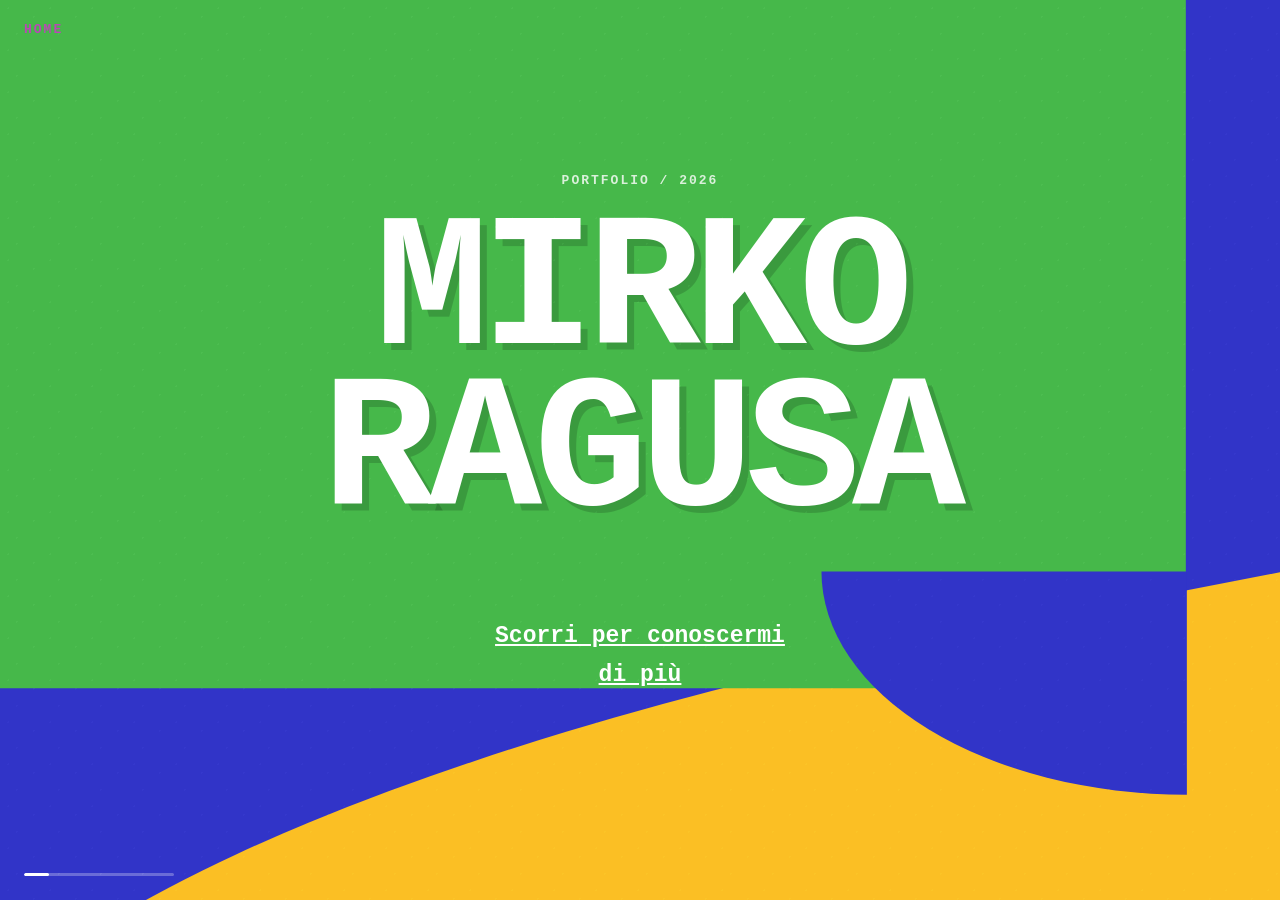
<file: index.html>
<!DOCTYPE html>
<html lang="it">

<head>
  <meta charset="UTF-8" />
  <meta name="viewport" content="width=device-width, initial-scale=1.0" />

  <title>Portfolio Creativo</title>

  <link rel="stylesheet" href="style.css" />
</head>

<body>

  <div class="grain"></div>

  <div class="progress-line">
    <span id="progressBar"></span>
  </div>

  <header class="floating-header">
    <span id="currentSection">PORTFOLIO / 2026</span>
  </header>

  <main class="portfolio" id="portfolio">

    <section class="panel home" data-title="Home"
      style="--bg:#3134c8; --primary:#46b84a; --next:#fbbf24; --text:#ffffff;">
      <div class="blob blob-main"></div>
      <div class="blob blob-bottom"></div>

      <div class="content center">
        <span class="chapter">PORTFOLIO / 2026</span>

        <h1>MIRKO RAGUSA</h1>

        <p class="home-subtitle">
          Scorri per conoscermi<br />
          di più
        </p>
      </div>
    </section>

    <section class="panel" data-title="Chi sono" data-detail="about"
      style="--bg:#111827; --primary:#fbbf24; --next:#8ecae6; --text:#ffffff;">
      <div class="blob blob-main"></div>
      <div class="blob blob-bottom"></div>
<!-- Nel tempo mi sono interessato soprattutto allo sviluppo di applicazioni web e creazione di videogiochi. Ultimamente mi sto avvicinando anche al mondo dell’elettronica e del modellismo, dedicandomi alla realizzazione di una barca radiocomandata e di un piccolo videogioco inspirato a factorio.-->
      <div class="content">
        <span class="chapter">01 / IDENTITÀ</span>

        <h2>CHI<br />SONO</h2>

        <p>
          Sono un ragazzo creativo e curioso, con una forte passione per l’informatica e per tutto ciò che riguarda la
          tecnologia. Mi piace pensare, progettare e sviluppare idee personali, trasformandole in piccoli progetti
          concreti.

          Mi piace imparare cose nuove, mettermi alla prova e cercare soluzioni creative ai problemi. Ogni progetto per
          me è un’occasione per migliorare, sperimentare nuove tecnologie e dare forma alle mie idee.
        </p>

        <button class="action-btn" data-open-detail="about">
          Entra nella sezione
        </button>
      </div>
    </section>

    <section class="panel" data-title="Competenze" data-detail="skills"
      style="--bg:#06283d; --primary:#8ecae6; --next:#06d6a0; --text:#ffffff;">
      <div class="blob blob-main"></div>
      <div class="blob blob-bottom"></div>

      <div class="content">
        <span class="chapter">02 / SKILLS</span>

        <h2>SKILLS</h2>

        <p>
          Sviluppo interfacce, gestisco logiche backend, lavoro su layout
          responsive e trasformo problemi complessi in flussi semplici.
        </p>

        <button class="action-btn" data-open-detail="skills">
          Vedi competenze
        </button>
      </div>
    </section>

    <section class="panel" data-title="Progetti" data-detail="projects"
      style="--bg:#073b4c; --primary:#06d6a0; --next:#cdb4db; --text:#ffffff;">
      <div class="blob blob-main"></div>
      <div class="blob blob-bottom"></div>

      <div class="content">
        <span class="chapter">03 / PROGETTI</span>

        <h2>PROGETTI<br />REALIZZATI</h2>

        <p>
          Ogni progetto racconta qualcosa: biglietterie online, prenotazioni,
          gestionali, interfacce mobile e sistemi personalizzati.
        </p>

        <button class="action-btn" onclick="window.location.href='Projects/Projects.html'">
          Apri progetti
        </button>
      </div>
    </section>

    <section class="panel" data-title="Percorso" data-detail="timeline"
      style="--bg:#22223b; --primary:#cdb4db; --next:#f72585; --text:#ffffff;">
      <div class="blob blob-main"></div>
      <div class="blob blob-bottom"></div>

      <div class="content">
        <span class="chapter">04 / STORIA</span>

        <h2>IL MIO<br />PERCORSO</h2>

        <p>
          Una linea temporale con le tappe principali, l’evoluzione, le cose
          imparate e gli obiettivi futuri.
        </p>

        <button class="action-btn" data-open-detail="timeline">
          Guarda timeline
        </button>
      </div>
    </section>

    <section class="panel" data-title="Contatti" data-detail="contacts"
      style="--bg:#240046; --primary:#f72585; --next:#46b84a; --text:#ffffff;">
      <div class="blob blob-main"></div>
      <div class="blob blob-bottom"></div>

      <div class="content">
        <span class="chapter">05 / CONTATTI</span>

        <h2>SCRIVIMI</h2>

        <p>
          Qui puoi mettere email, GitHub, LinkedIn, curriculum o qualsiasi link
          utile per farti contattare.
        </p>

        <button class="action-btn" data-open-detail="contacts">
          Contattami
        </button>
      </div>
    </section>

  </main>

  <div class="detail-overlay" id="detailOverlay">
    <aside class="detail-panel">
      <button class="close-btn" id="closeDetail">×</button>
      <div id="detailContent"></div>
    </aside>
  </div>

  <script src="app.js"></script>
</body>

</html>
</file>
<file: style.css>
* {
  box-sizing: border-box;
}

:root {
  --black: #101010;
  --white: #ffffff;
  --cream: #faf7ef;
}

html {
  scroll-behavior: smooth;
}

body {
  margin: 0;
  background: #101010;
  color: var(--white);
  font-family: "Courier New", monospace;
  overflow: hidden;
}

button {
  font-family: inherit;
}

.grain {
  position: fixed;
  inset: 0;
  z-index: 100;
  pointer-events: none;
  opacity: 0.08;
  background-image:
    radial-gradient(circle at 20% 20%, #fff 0 1px, transparent 1px),
    radial-gradient(circle at 80% 40%, #fff 0 1px, transparent 1px),
    radial-gradient(circle at 40% 80%, #fff 0 1px, transparent 1px);
  background-size: 42px 42px;
  mix-blend-mode: overlay;
}

.portfolio {
  height: 100vh;
  overflow-y: auto;
  overflow-x: hidden;
  scroll-snap-type: y mandatory;
  scrollbar-width: none;
}

.portfolio::-webkit-scrollbar {
  display: none;
}

.panel {
  position: relative;
  min-height: 100vh;
  scroll-snap-align: start;
  overflow: hidden;
  background: var(--bg);
  display: flex;
  align-items: center;
  padding: 72px;
  isolation: isolate;
}

.blob {
  position: absolute;
  pointer-events: none;
}

.blob-main {
  top: -1px;
  left: -1px;
  width: 92%;
  height: 76%;
  background: var(--primary);
  border-radius: 0 0 72px 0;
  z-index: -1;
  transition: 0.6s ease;
}

.blob-main::after {
  content: "";
  position: absolute;
  right: -1px;
  bottom: -105px;
  width: 360px;
  height: 220px;
  background: var(--bg);
  border-radius: 0 0 0 100%;
}

.blob-bottom {
  right: -15%;
  bottom: -180px;
  width: 120%;
  height: 380px;
  background: var(--next);
  border-radius: 70% 0 0 0;
  transform: rotate(-14deg);
  z-index: -2;
  transition: 0.8s ease;
}

.panel.active .blob-main {
  transform: scale(1.015);
}

.panel.active .blob-bottom {
  transform: rotate(-11deg) translateY(-12px);
}

.content {
  position: relative;
  z-index: 2;
  max-width: 760px;
  color: var(--text);
  opacity: 0;
  transform: translateY(30px);
  transition: 0.7s ease;
}

.panel.active .content {
  opacity: 1;
  transform: translateY(0);
}

.content.center {
  width: 100%;
  max-width: none;
  text-align: center;
}

.chapter {
  display: inline-block;
  margin-bottom: 24px;
  font-size: 13px;
  font-weight: 900;
  letter-spacing: 2px;
  text-transform: uppercase;
  opacity: 0.8;
}

h1,
h2 {
  margin: 0;
  font-weight: 900;
  text-transform: uppercase;
  line-height: 0.85;
  color: #fff;
  text-shadow: 7px 7px 0 rgba(0, 0, 0, 0.16);
}

h1 {
  font-size: clamp(62px, 16vw, 190px);
  letter-spacing: -8px;
}

h2 {
  font-size: clamp(56px, 11vw, 145px);
  letter-spacing: -7px;
}

.content p {
  max-width: 600px;
  margin: 34px 0;
  font-family: Arial, sans-serif;
  font-size: clamp(17px, 2vw, 22px);
  line-height: 1.6;
  font-weight: 700;
}

.center p {
  margin-left: auto;
  margin-right: auto;
}

.home-subtitle {
  margin-top: 82px !important;
  font-family: "Courier New", monospace !important;
  font-size: clamp(15px, 2.5vw, 23px) !important;
  line-height: 1.7 !important;
  text-decoration: underline;
}

.action-btn {
  position: relative;
  border: 2px solid #fff;
  background: #fff;
  color: #101010;
  padding: 16px 24px;
  border-radius: 999px;
  font-weight: 900;
  text-transform: uppercase;
  cursor: pointer;
  box-shadow: 7px 7px 0 rgba(0, 0, 0, 0.22);
  transition: 0.25s ease;
  overflow: hidden;
}

.action-btn:hover {
  transform: translate(-4px, -4px);
  box-shadow: 11px 11px 0 rgba(0, 0, 0, 0.28);
}

.action-btn:active {
  transform: translate(0, 0);
  box-shadow: 4px 4px 0 rgba(0, 0, 0, 0.24);
}

.arrow-btn {
  margin-top: 58px;
  width: 54px;
  height: 54px;
  border-radius: 999px;
  border: 2px solid #fff;
  background: transparent;
  color: #fff;
  font-size: 28px;
  cursor: pointer;
  animation: bounce 1.4s infinite;
  transition: 0.25s ease;
}

.arrow-btn:hover {
  background: #fff;
  color: #101010;
  animation-play-state: paused;
}

@keyframes bounce {
  0%, 100% {
    transform: translateY(0);
  }

  50% {
    transform: translateY(8px);
  }
}

.floating-header {
  position: fixed;
  top: 22px;
  left: 24px;
  z-index: 30;
  color: #fff;
  font-size: 13px;
  font-weight: 900;
  letter-spacing: 2px;
  text-transform: uppercase;
  mix-blend-mode: difference;
}

.progress-line {
  position: fixed;
  left: 24px;
  bottom: 24px;
  width: 150px;
  height: 3px;
  background: rgba(255, 255, 255, 0.28);
  z-index: 30;
  overflow: hidden;
  border-radius: 999px;
}

.progress-line span {
  display: block;
  height: 100%;
  width: 0;
  background: #fff;
  border-radius: inherit;
}

.detail-overlay {
  position: fixed;
  inset: 0;
  z-index: 80;
  background: rgba(0, 0, 0, 0.48);
  display: flex;
  justify-content: flex-end;
  opacity: 0;
  pointer-events: none;
  transition: 0.25s ease;
}

.detail-overlay.open {
  opacity: 1;
  pointer-events: auto;
}

.detail-panel {
  width: min(620px, 100%);
  height: 100%;
  padding: 36px;
  background: var(--cream);
  color: #111;
  overflow-y: auto;
  border-radius: 42px 0 0 42px;
  box-shadow: -30px 0 90px rgba(0, 0, 0, 0.38);
  transform: translateX(100%);
  transition: 0.38s cubic-bezier(.2,.8,.2,1);
}

.detail-overlay.open .detail-panel {
  transform: translateX(0);
}

.close-btn {
  position: sticky;
  top: 0;
  margin-left: auto;
  display: block;
  width: 46px;
  height: 46px;
  border: 0;
  border-radius: 999px;
  background: #111;
  color: #fff;
  font-size: 30px;
  cursor: pointer;
  z-index: 2;
}

.detail-title {
  margin: 30px 0 20px;
  color: #111;
  font-size: clamp(42px, 7vw, 78px);
  line-height: 0.88;
  letter-spacing: -4px;
  text-transform: uppercase;
}

.detail-text {
  font-family: Arial, sans-serif;
  font-size: 18px;
  line-height: 1.7;
  font-weight: 600;
}

.card-grid {
  display: grid;
  gap: 16px;
  margin-top: 30px;
}

.card {
  padding: 22px;
  border: 2px solid #111;
  border-radius: 26px;
  background: #fff;
  box-shadow: 6px 6px 0 #111;
}

.card h4 {
  margin: 0 0 10px;
  font-size: 21px;
  text-transform: uppercase;
}

.card p {
  margin: 0;
  font-family: Arial, sans-serif;
  line-height: 1.55;
  font-weight: 500;
}

.skill-list {
  display: grid;
  gap: 18px;
  margin-top: 32px;
}

.skill-row {
  padding: 18px;
  border: 2px solid #111;
  border-radius: 24px;
  background: #fff;
  box-shadow: 6px 6px 0 #111;
}

.skill-head {
  display: flex;
  justify-content: space-between;
  gap: 16px;
  margin-bottom: 12px;
  font-weight: 900;
  text-transform: uppercase;
}

.skill-head strong {
  font-size: 17px;
}

.skill-head span {
  font-size: 15px;
}

.skill-bar {
  height: 13px;
  border: 2px solid #111;
  border-radius: 999px;
  background: #f1f1f1;
  overflow: hidden;
}

.skill-bar span {
  display: block;
  height: 100%;
  background: #111;
  border-radius: inherit;
  animation: growSkill 0.8s ease forwards;
}

@keyframes growSkill {
  from {
    width: 0;
  }
}

.timeline {
  margin-top: 34px;
  border-left: 3px solid #111;
  padding-left: 26px;
}

.timeline-item {
  position: relative;
  margin-bottom: 32px;
}

.timeline-item::before {
  content: "";
  position: absolute;
  left: -36px;
  top: 3px;
  width: 17px;
  height: 17px;
  background: #111;
  border-radius: 50%;
}

.timeline-item strong {
  display: block;
  margin-bottom: 8px;
  font-size: 21px;
}

.timeline-item span {
  font-family: Arial, sans-serif;
  font-size: 16px;
  line-height: 1.55;
}

@media (max-width: 760px) {
  .panel {
    padding: 98px 24px 40px;
    align-items: flex-start;
  }

  .blob-main {
    width: 100%;
    height: 75%;
    border-radius: 0 0 54px 0;
  }

  .blob-main::after {
    width: 240px;
    height: 160px;
    bottom: -78px;
  }

  .blob-bottom {
    height: 260px;
    bottom: -105px;
    right: -25%;
  }

  h1 {
    letter-spacing: -4px;
  }

  h2 {
    letter-spacing: -3px;
  }

  .content p {
    font-size: 17px;
  }

  .floating-header {
    top: 18px;
    left: 18px;
  }

  .progress-line {
    left: 18px;
    bottom: 18px;
    width: 110px;
  }

  .detail-overlay {
    align-items: flex-end;
  }

  .detail-panel {
    width: 100%;
    height: 92%;
    padding: 26px;
    border-radius: 34px 34px 0 0;
    transform: translateY(100%);
  }

  .detail-overlay.open .detail-panel {
    transform: translateY(0);
  }
}
</file>
